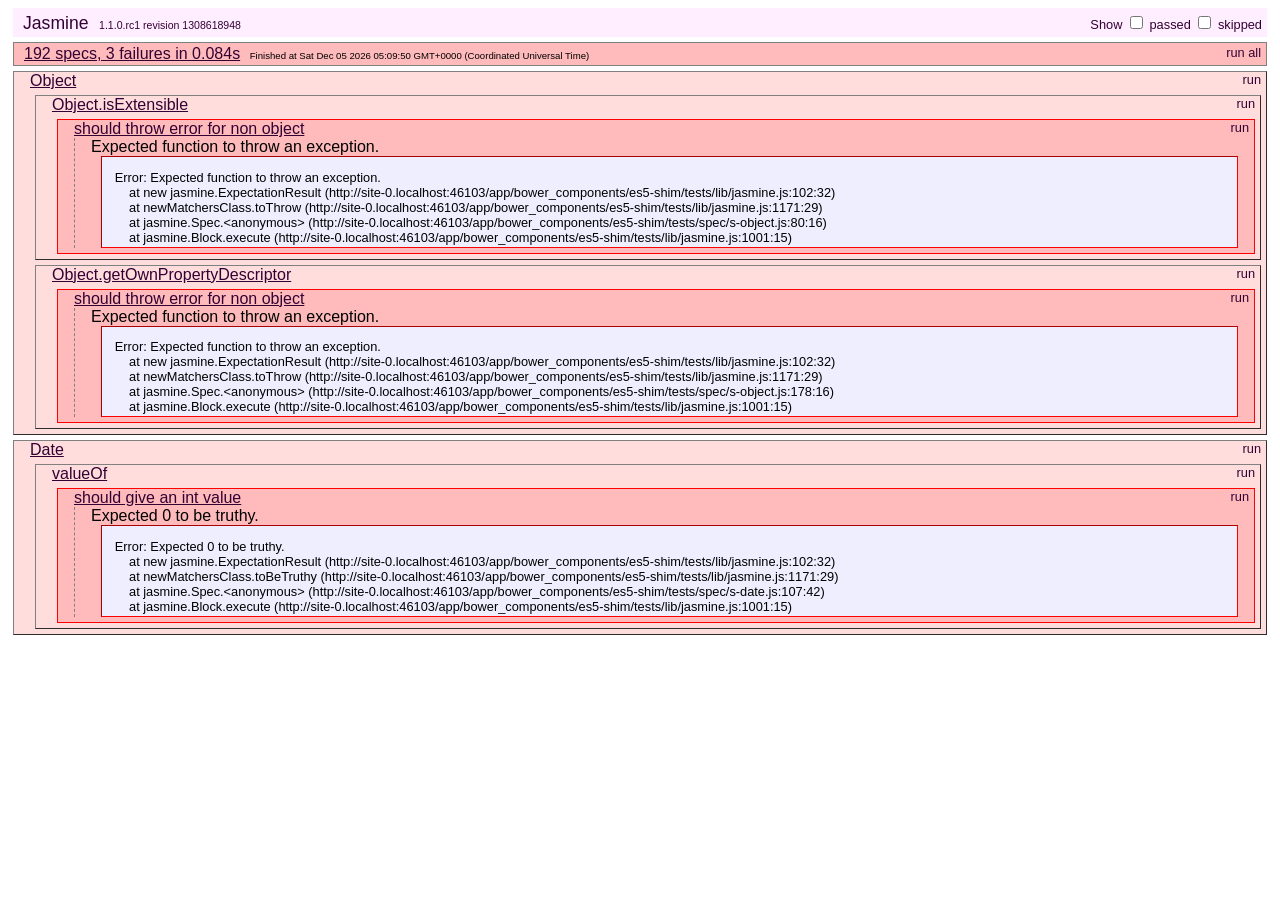
<file: app/bower_components/es5-shim/tests/index.html>
<!DOCTYPE HTML>
<html>
<head>
	<title>Jasmine Spec Runner</title>

	<link rel="shortcut icon" type="image/png" href="lib/jasmine_favicon.png">

	<link rel="stylesheet" type="text/css" href="lib/jasmine.css">
	<script type="text/javascript" src="lib/jasmine.js"></script>
	<script type="text/javascript" src="lib/jasmine-html.js"></script>
	<script type="text/javascript" src="lib/json2.js"></script>

	<!-- include helper files here... -->
	<script src="helpers/h.js"></script>
	<script src="helpers/h-kill.js"></script>
	<script src="helpers/h-matchers.js"></script>

	<!-- include source files here... -->
	<script src="../es5-shim.js"></script>
    <script src="../es5-sham.js"></script>

	<!-- include spec files here... -->
	<script src="spec/s-array.js"></script>
	<script src="spec/s-function.js"></script>
	<script src="spec/s-string.js"></script>
	<script src="spec/s-object.js"></script>
	<script src="spec/s-number.js"></script>
	<script src="spec/s-date.js"></script>


	<script type="text/javascript">
		(function() {
			var jasmineEnv = jasmine.getEnv();
			jasmineEnv.updateInterval = 1000;

			var trivialReporter = new jasmine.TrivialReporter();

			jasmineEnv.addReporter(trivialReporter);

			jasmineEnv.specFilter = function(spec) {
				return trivialReporter.specFilter(spec);
			};

			var currentWindowOnload = window.onload;

			window.onload = function() {
				if (currentWindowOnload) {
					currentWindowOnload();
				}
				execJasmine();
			};

			function execJasmine() {
				jasmineEnv.execute();
			}

		})();
	</script>

</head>

<body>
</body>
</html>
</file>
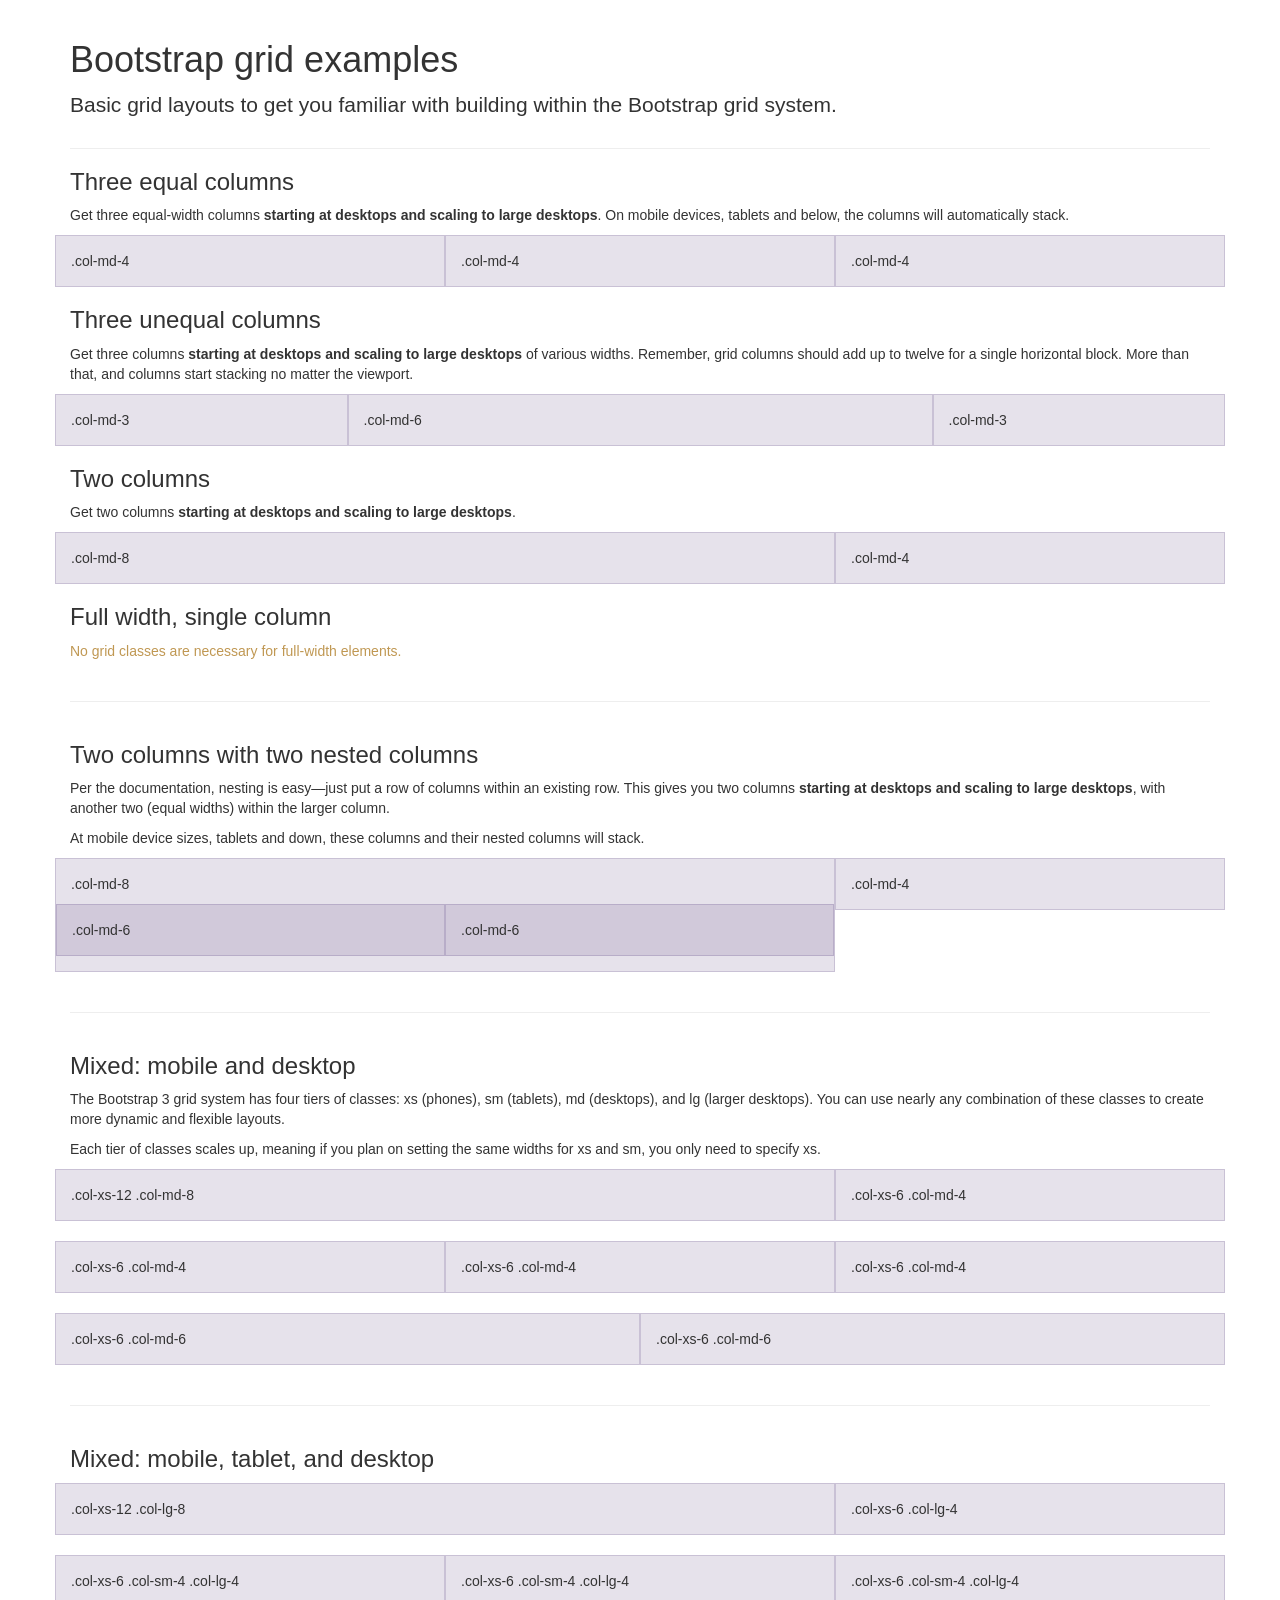
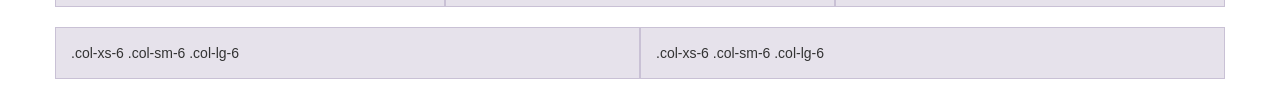
<file: app/bower_components/bootstrap/examples/grid/index.html>
<!DOCTYPE html>
<html lang="en">
  <head>
    <meta charset="utf-8">
    <meta name="viewport" content="width=device-width, initial-scale=1.0">
    <meta name="description" content="">
    <meta name="author" content="">
    <link rel="shortcut icon" href="../../assets/ico/favicon.png">

    <title>Grid Template for Bootstrap</title>

    <!-- Bootstrap core CSS -->
    <link href="../../dist/css/bootstrap.css" rel="stylesheet">

    <!-- Custom styles for this template -->
    <link href="grid.css" rel="stylesheet">

    <!-- HTML5 shim and Respond.js IE8 support of HTML5 elements and media queries -->
    <!--[if lt IE 9]>
      <script src="../../assets/js/html5shiv.js"></script>
      <script src="../../assets/js/respond.min.js"></script>
    <![endif]-->
  </head>

  <body>
    <div class="container">

      <div class="page-header">
        <h1>Bootstrap grid examples</h1>
        <p class="lead">Basic grid layouts to get you familiar with building within the Bootstrap grid system.</p>
      </div>

      <h3>Three equal columns</h3>
      <p>Get three equal-width columns <strong>starting at desktops and scaling to large desktops</strong>. On mobile devices, tablets and below, the columns will automatically stack.</p>
      <div class="row">
        <div class="col-md-4">.col-md-4</div>
        <div class="col-md-4">.col-md-4</div>
        <div class="col-md-4">.col-md-4</div>
      </div>

      <h3>Three unequal columns</h3>
      <p>Get three columns <strong>starting at desktops and scaling to large desktops</strong> of various widths. Remember, grid columns should add up to twelve for a single horizontal block. More than that, and columns start stacking no matter the viewport.</p>
      <div class="row">
        <div class="col-md-3">.col-md-3</div>
        <div class="col-md-6">.col-md-6</div>
        <div class="col-md-3">.col-md-3</div>
      </div>

      <h3>Two columns</h3>
      <p>Get two columns <strong>starting at desktops and scaling to large desktops</strong>.</p>
      <div class="row">
        <div class="col-md-8">.col-md-8</div>
        <div class="col-md-4">.col-md-4</div>
      </div>

      <h3>Full width, single column</h3>
      <p class="text-warning">No grid classes are necessary for full-width elements.</p>

      <hr>

      <h3>Two columns with two nested columns</h3>
      <p>Per the documentation, nesting is easy—just put a row of columns within an existing row. This gives you two columns <strong>starting at desktops and scaling to large desktops</strong>, with another two (equal widths) within the larger column.</p>
      <p>At mobile device sizes, tablets and down, these columns and their nested columns will stack.</p>
      <div class="row">
        <div class="col-md-8">
          .col-md-8
          <div class="row">
            <div class="col-md-6">.col-md-6</div>
            <div class="col-md-6">.col-md-6</div>
          </div>
        </div>
        <div class="col-md-4">.col-md-4</div>
      </div>

      <hr>

      <h3>Mixed: mobile and desktop</h3>
      <p>The Bootstrap 3 grid system has four tiers of classes: xs (phones), sm (tablets), md (desktops), and lg (larger desktops). You can use nearly any combination of these classes to create more dynamic and flexible layouts.</p>
      <p>Each tier of classes scales up, meaning if you plan on setting the same widths for xs and sm, you only need to specify xs.</p>
      <div class="row">
        <div class="col-xs-12 col-md-8">.col-xs-12 .col-md-8</div>
        <div class="col-xs-6 col-md-4">.col-xs-6 .col-md-4</div>
      </div>
      <div class="row">
        <div class="col-xs-6 col-md-4">.col-xs-6 .col-md-4</div>
        <div class="col-xs-6 col-md-4">.col-xs-6 .col-md-4</div>
        <div class="col-xs-6 col-md-4">.col-xs-6 .col-md-4</div>
      </div>
      <div class="row">
        <div class="col-xs-6 col-md-6">.col-xs-6 .col-md-6</div>
        <div class="col-xs-6 col-md-6">.col-xs-6 .col-md-6</div>
      </div>

      <hr>

      <h3>Mixed: mobile, tablet, and desktop</h3>
      <p></p>
      <div class="row">
        <div class="col-xs-12 col-sm-8 col-lg-8">.col-xs-12 .col-lg-8</div>
        <div class="col-xs-6 col-sm-4 col-lg-4">.col-xs-6 .col-lg-4</div>
      </div>
      <div class="row">
        <div class="col-xs-6 col-sm-4 col-lg-4">.col-xs-6 .col-sm-4 .col-lg-4</div>
        <div class="col-xs-6 col-sm-4 col-lg-4">.col-xs-6 .col-sm-4 .col-lg-4</div>
        <div class="col-xs-6 col-sm-4 col-lg-4">.col-xs-6 .col-sm-4 .col-lg-4</div>
      </div>
      <div class="row">
        <div class="col-xs-6 col-sm-6 col-lg-6">.col-xs-6 .col-sm-6 .col-lg-6</div>
        <div class="col-xs-6 col-sm-6 col-lg-6">.col-xs-6 .col-sm-6 .col-lg-6</div>
      </div>

    </div> <!-- /container -->


    <!-- Bootstrap core JavaScript
    ================================================== -->
    <!-- Placed at the end of the document so the pages load faster -->
  </body>
</html>
</file>
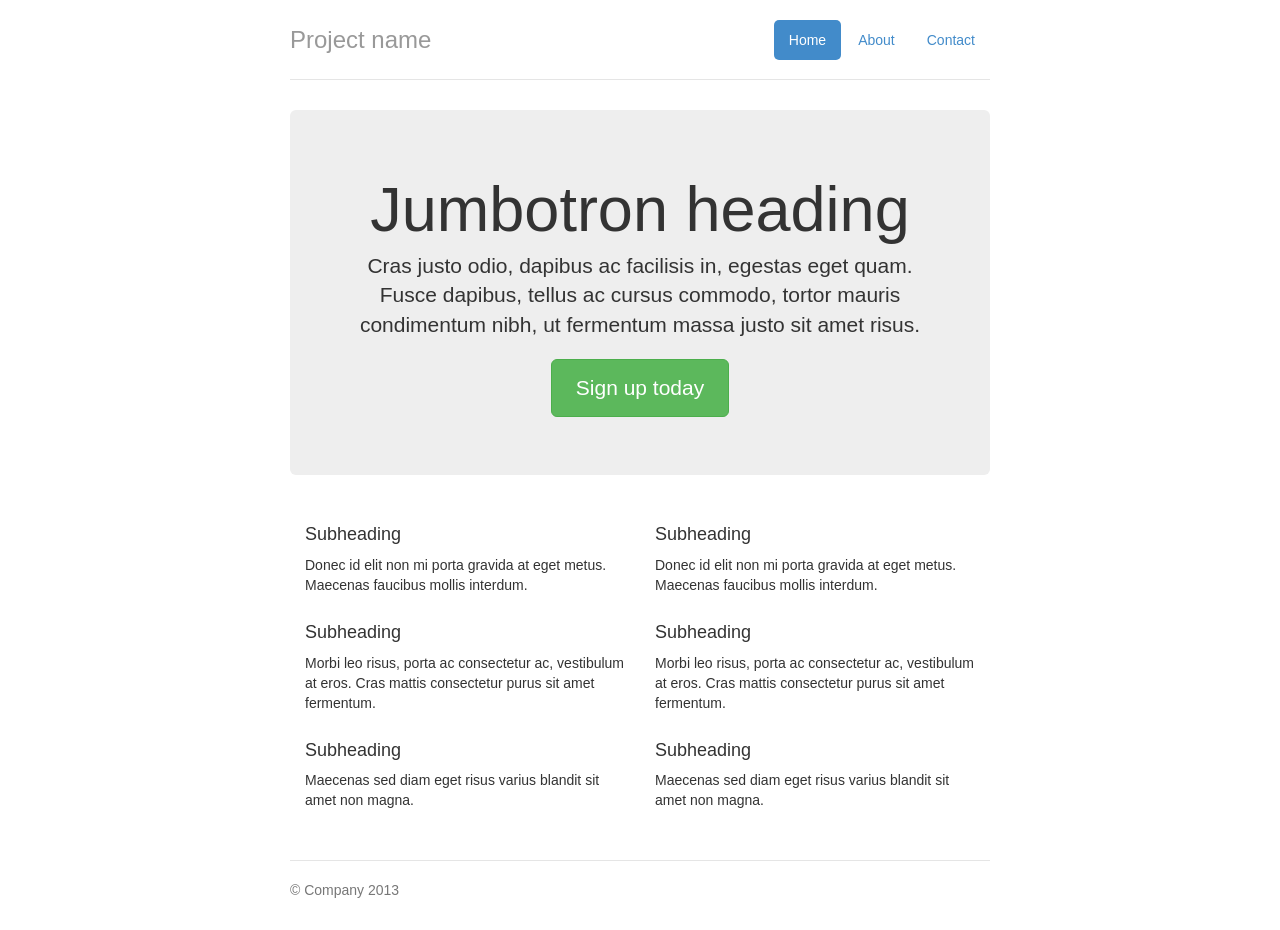
<file: app/bower_components/bootstrap/examples/jumbotron-narrow/index.html>
<!DOCTYPE html>
<html lang="en">
  <head>
    <meta charset="utf-8">
    <meta name="viewport" content="width=device-width, initial-scale=1.0">
    <meta name="description" content="">
    <meta name="author" content="">
    <link rel="shortcut icon" href="../../assets/ico/favicon.png">

    <title>Narrow Jumbotron Template for Bootstrap</title>

    <!-- Bootstrap core CSS -->
    <link href="../../dist/css/bootstrap.css" rel="stylesheet">

    <!-- Custom styles for this template -->
    <link href="jumbotron-narrow.css" rel="stylesheet">

    <!-- HTML5 shim and Respond.js IE8 support of HTML5 elements and media queries -->
    <!--[if lt IE 9]>
      <script src="../../assets/js/html5shiv.js"></script>
      <script src="../../assets/js/respond.min.js"></script>
    <![endif]-->
  </head>

  <body>

    <div class="container">
      <div class="header">
        <ul class="nav nav-pills pull-right">
          <li class="active"><a href="#">Home</a></li>
          <li><a href="#">About</a></li>
          <li><a href="#">Contact</a></li>
        </ul>
        <h3 class="text-muted">Project name</h3>
      </div>

      <div class="jumbotron">
        <h1>Jumbotron heading</h1>
        <p class="lead">Cras justo odio, dapibus ac facilisis in, egestas eget quam. Fusce dapibus, tellus ac cursus commodo, tortor mauris condimentum nibh, ut fermentum massa justo sit amet risus.</p>
        <p><a class="btn btn-lg btn-success" href="#">Sign up today</a></p>
      </div>

      <div class="row marketing">
        <div class="col-lg-6">
          <h4>Subheading</h4>
          <p>Donec id elit non mi porta gravida at eget metus. Maecenas faucibus mollis interdum.</p>

          <h4>Subheading</h4>
          <p>Morbi leo risus, porta ac consectetur ac, vestibulum at eros. Cras mattis consectetur purus sit amet fermentum.</p>

          <h4>Subheading</h4>
          <p>Maecenas sed diam eget risus varius blandit sit amet non magna.</p>
        </div>

        <div class="col-lg-6">
          <h4>Subheading</h4>
          <p>Donec id elit non mi porta gravida at eget metus. Maecenas faucibus mollis interdum.</p>

          <h4>Subheading</h4>
          <p>Morbi leo risus, porta ac consectetur ac, vestibulum at eros. Cras mattis consectetur purus sit amet fermentum.</p>

          <h4>Subheading</h4>
          <p>Maecenas sed diam eget risus varius blandit sit amet non magna.</p>
        </div>
      </div>

      <div class="footer">
        <p>&copy; Company 2013</p>
      </div>

    </div> <!-- /container -->


    <!-- Bootstrap core JavaScript
    ================================================== -->
    <!-- Placed at the end of the document so the pages load faster -->
  </body>
</html>
</file>
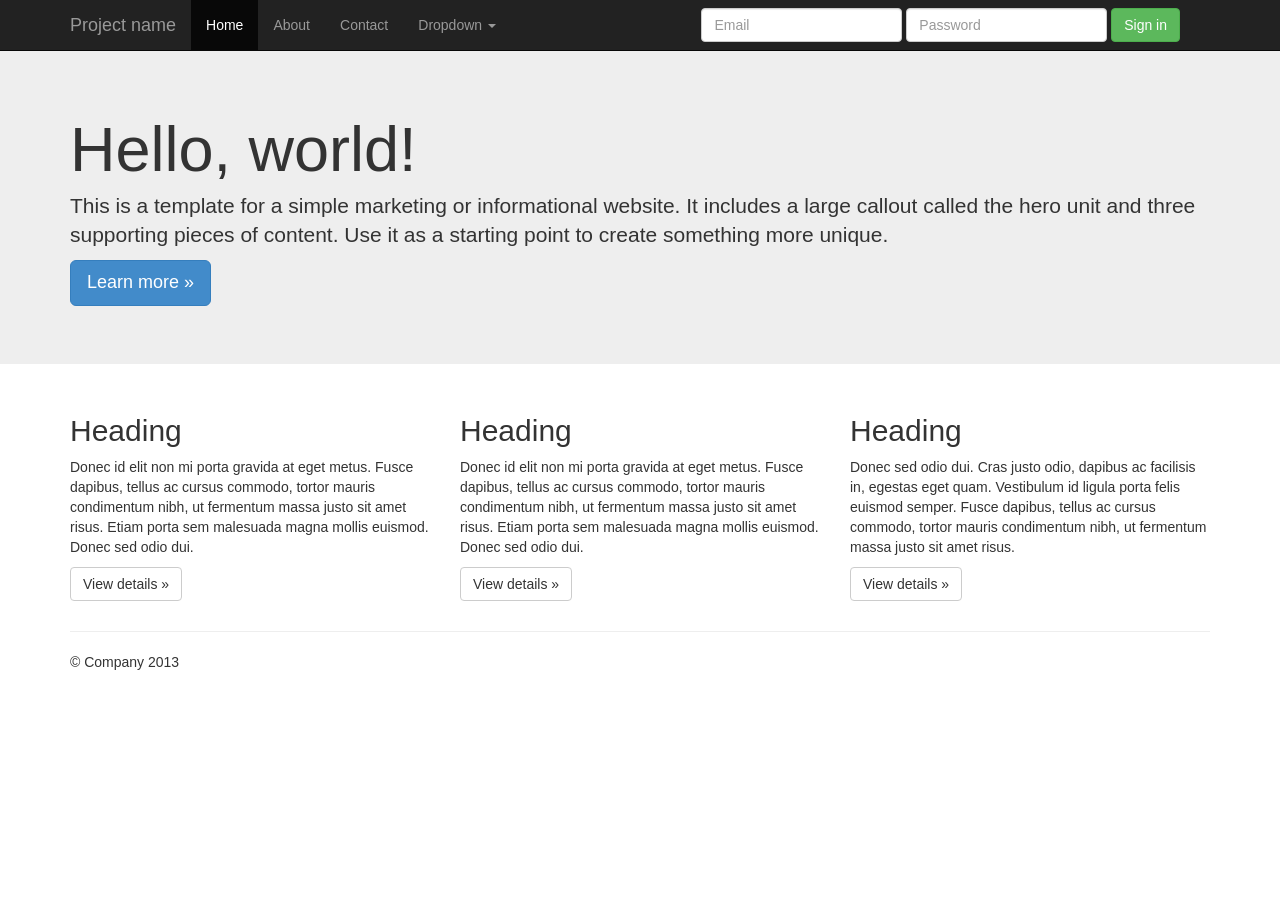
<file: app/bower_components/bootstrap/examples/jumbotron/index.html>
<!DOCTYPE html>
<html lang="en">
  <head>
    <meta charset="utf-8">
    <meta name="viewport" content="width=device-width, initial-scale=1.0">
    <meta name="description" content="">
    <meta name="author" content="">
    <link rel="shortcut icon" href="../../assets/ico/favicon.png">

    <title>Jumbotron Template for Bootstrap</title>

    <!-- Bootstrap core CSS -->
    <link href="../../dist/css/bootstrap.css" rel="stylesheet">

    <!-- Custom styles for this template -->
    <link href="jumbotron.css" rel="stylesheet">

    <!-- HTML5 shim and Respond.js IE8 support of HTML5 elements and media queries -->
    <!--[if lt IE 9]>
      <script src="../../assets/js/html5shiv.js"></script>
      <script src="../../assets/js/respond.min.js"></script>
    <![endif]-->
  </head>

  <body>

    <div class="navbar navbar-inverse navbar-fixed-top">
      <div class="container">
        <div class="navbar-header">
          <button type="button" class="navbar-toggle" data-toggle="collapse" data-target=".navbar-collapse">
            <span class="icon-bar"></span>
            <span class="icon-bar"></span>
            <span class="icon-bar"></span>
          </button>
          <a class="navbar-brand" href="#">Project name</a>
        </div>
        <div class="navbar-collapse collapse">
          <ul class="nav navbar-nav">
            <li class="active"><a href="#">Home</a></li>
            <li><a href="#about">About</a></li>
            <li><a href="#contact">Contact</a></li>
            <li class="dropdown">
              <a href="#" class="dropdown-toggle" data-toggle="dropdown">Dropdown <b class="caret"></b></a>
              <ul class="dropdown-menu">
                <li><a href="#">Action</a></li>
                <li><a href="#">Another action</a></li>
                <li><a href="#">Something else here</a></li>
                <li class="divider"></li>
                <li class="dropdown-header">Nav header</li>
                <li><a href="#">Separated link</a></li>
                <li><a href="#">One more separated link</a></li>
              </ul>
            </li>
          </ul>
          <form class="navbar-form navbar-right">
            <div class="form-group">
              <input type="text" placeholder="Email" class="form-control">
            </div>
            <div class="form-group">
              <input type="password" placeholder="Password" class="form-control">
            </div>
            <button type="submit" class="btn btn-success">Sign in</button>
          </form>
        </div><!--/.navbar-collapse -->
      </div>
    </div>

    <!-- Main jumbotron for a primary marketing message or call to action -->
    <div class="jumbotron">
      <div class="container">
        <h1>Hello, world!</h1>
        <p>This is a template for a simple marketing or informational website. It includes a large callout called the hero unit and three supporting pieces of content. Use it as a starting point to create something more unique.</p>
        <p><a class="btn btn-primary btn-lg">Learn more &raquo;</a></p>
      </div>
    </div>

    <div class="container">
      <!-- Example row of columns -->
      <div class="row">
        <div class="col-lg-4">
          <h2>Heading</h2>
          <p>Donec id elit non mi porta gravida at eget metus. Fusce dapibus, tellus ac cursus commodo, tortor mauris condimentum nibh, ut fermentum massa justo sit amet risus. Etiam porta sem malesuada magna mollis euismod. Donec sed odio dui. </p>
          <p><a class="btn btn-default" href="#">View details &raquo;</a></p>
        </div>
        <div class="col-lg-4">
          <h2>Heading</h2>
          <p>Donec id elit non mi porta gravida at eget metus. Fusce dapibus, tellus ac cursus commodo, tortor mauris condimentum nibh, ut fermentum massa justo sit amet risus. Etiam porta sem malesuada magna mollis euismod. Donec sed odio dui. </p>
          <p><a class="btn btn-default" href="#">View details &raquo;</a></p>
       </div>
        <div class="col-lg-4">
          <h2>Heading</h2>
          <p>Donec sed odio dui. Cras justo odio, dapibus ac facilisis in, egestas eget quam. Vestibulum id ligula porta felis euismod semper. Fusce dapibus, tellus ac cursus commodo, tortor mauris condimentum nibh, ut fermentum massa justo sit amet risus.</p>
          <p><a class="btn btn-default" href="#">View details &raquo;</a></p>
        </div>
      </div>

      <hr>

      <footer>
        <p>&copy; Company 2013</p>
      </footer>
    </div> <!-- /container -->


    <!-- Bootstrap core JavaScript
    ================================================== -->
    <!-- Placed at the end of the document so the pages load faster -->
    <script src="../../assets/js/jquery.js"></script>
    <script src="../../dist/js/bootstrap.min.js"></script>
  </body>
</html>
</file>
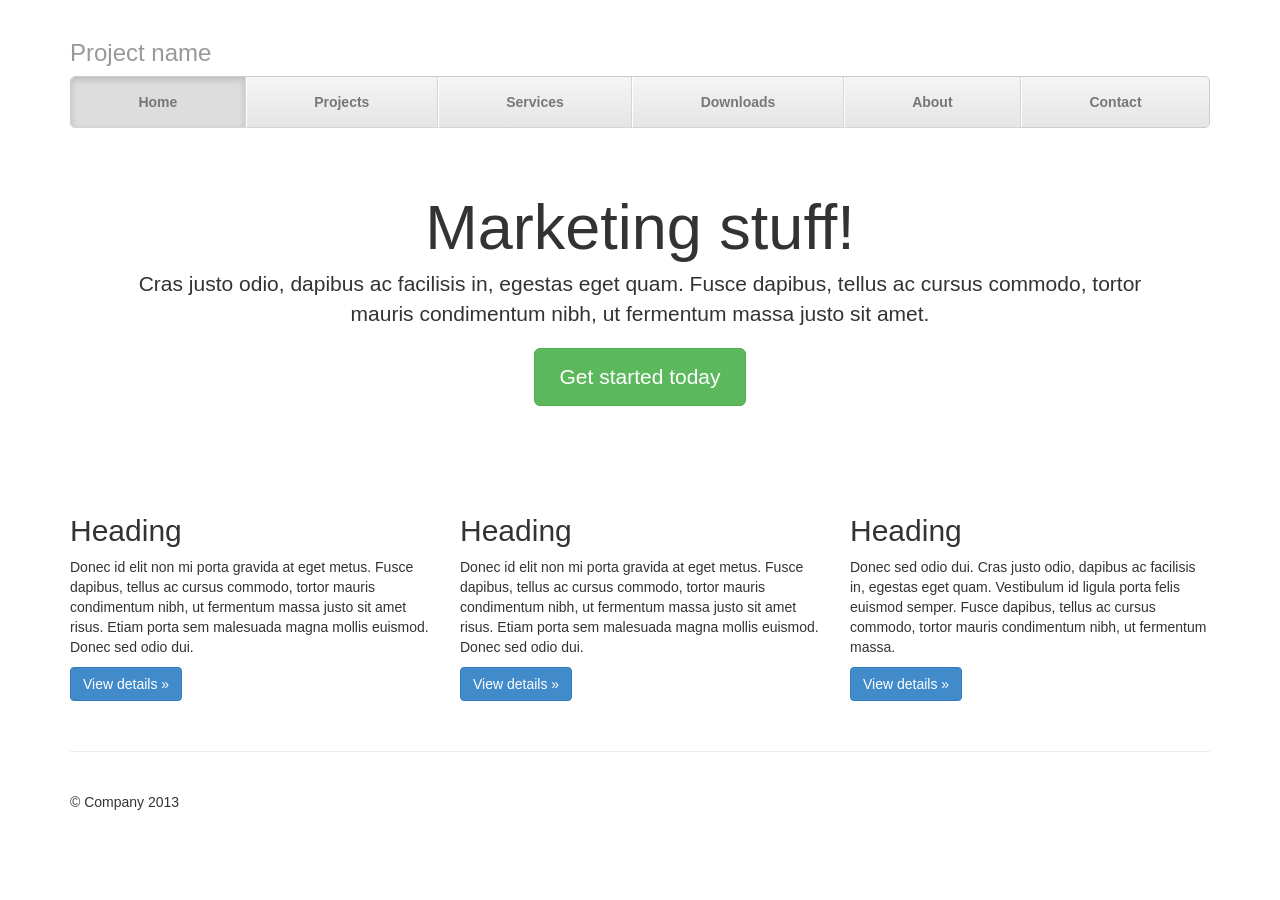
<file: app/bower_components/bootstrap/examples/justified-nav/index.html>
<!DOCTYPE html>
<html lang="en">
  <head>
    <meta charset="utf-8">
    <meta name="viewport" content="width=device-width, initial-scale=1.0">
    <meta name="description" content="">
    <meta name="author" content="">
    <link rel="shortcut icon" href="../../assets/ico/favicon.png">

    <title>Justified Nav Template for Bootstrap</title>

    <!-- Bootstrap core CSS -->
    <link href="../../dist/css/bootstrap.css" rel="stylesheet">

    <!-- Custom styles for this template -->
    <link href="justified-nav.css" rel="stylesheet">

    <!-- HTML5 shim and Respond.js IE8 support of HTML5 elements and media queries -->
    <!--[if lt IE 9]>
      <script src="../../assets/js/html5shiv.js"></script>
      <script src="../../assets/js/respond.min.js"></script>
    <![endif]-->
  </head>

  <body>

    <div class="container">

      <div class="masthead">
        <h3 class="text-muted">Project name</h3>
        <ul class="nav nav-justified">
          <li class="active"><a href="#">Home</a></li>
          <li><a href="#">Projects</a></li>
          <li><a href="#">Services</a></li>
          <li><a href="#">Downloads</a></li>
          <li><a href="#">About</a></li>
          <li><a href="#">Contact</a></li>
        </ul>
      </div>

      <!-- Jumbotron -->
      <div class="jumbotron">
        <h1>Marketing stuff!</h1>
        <p class="lead">Cras justo odio, dapibus ac facilisis in, egestas eget quam. Fusce dapibus, tellus ac cursus commodo, tortor mauris condimentum nibh, ut fermentum massa justo sit amet.</p>
        <p><a class="btn btn-lg btn-success" href="#">Get started today</a></p>
      </div>

      <!-- Example row of columns -->
      <div class="row">
        <div class="col-lg-4">
          <h2>Heading</h2>
          <p>Donec id elit non mi porta gravida at eget metus. Fusce dapibus, tellus ac cursus commodo, tortor mauris condimentum nibh, ut fermentum massa justo sit amet risus. Etiam porta sem malesuada magna mollis euismod. Donec sed odio dui. </p>
          <p><a class="btn btn-primary" href="#">View details &raquo;</a></p>
        </div>
        <div class="col-lg-4">
          <h2>Heading</h2>
          <p>Donec id elit non mi porta gravida at eget metus. Fusce dapibus, tellus ac cursus commodo, tortor mauris condimentum nibh, ut fermentum massa justo sit amet risus. Etiam porta sem malesuada magna mollis euismod. Donec sed odio dui. </p>
          <p><a class="btn btn-primary" href="#">View details &raquo;</a></p>
       </div>
        <div class="col-lg-4">
          <h2>Heading</h2>
          <p>Donec sed odio dui. Cras justo odio, dapibus ac facilisis in, egestas eget quam. Vestibulum id ligula porta felis euismod semper. Fusce dapibus, tellus ac cursus commodo, tortor mauris condimentum nibh, ut fermentum massa.</p>
          <p><a class="btn btn-primary" href="#">View details &raquo;</a></p>
        </div>
      </div>

      <!-- Site footer -->
      <div class="footer">
        <p>&copy; Company 2013</p>
      </div>

    </div> <!-- /container -->


    <!-- Bootstrap core JavaScript
    ================================================== -->
    <!-- Placed at the end of the document so the pages load faster -->
  </body>
</html>
</file>
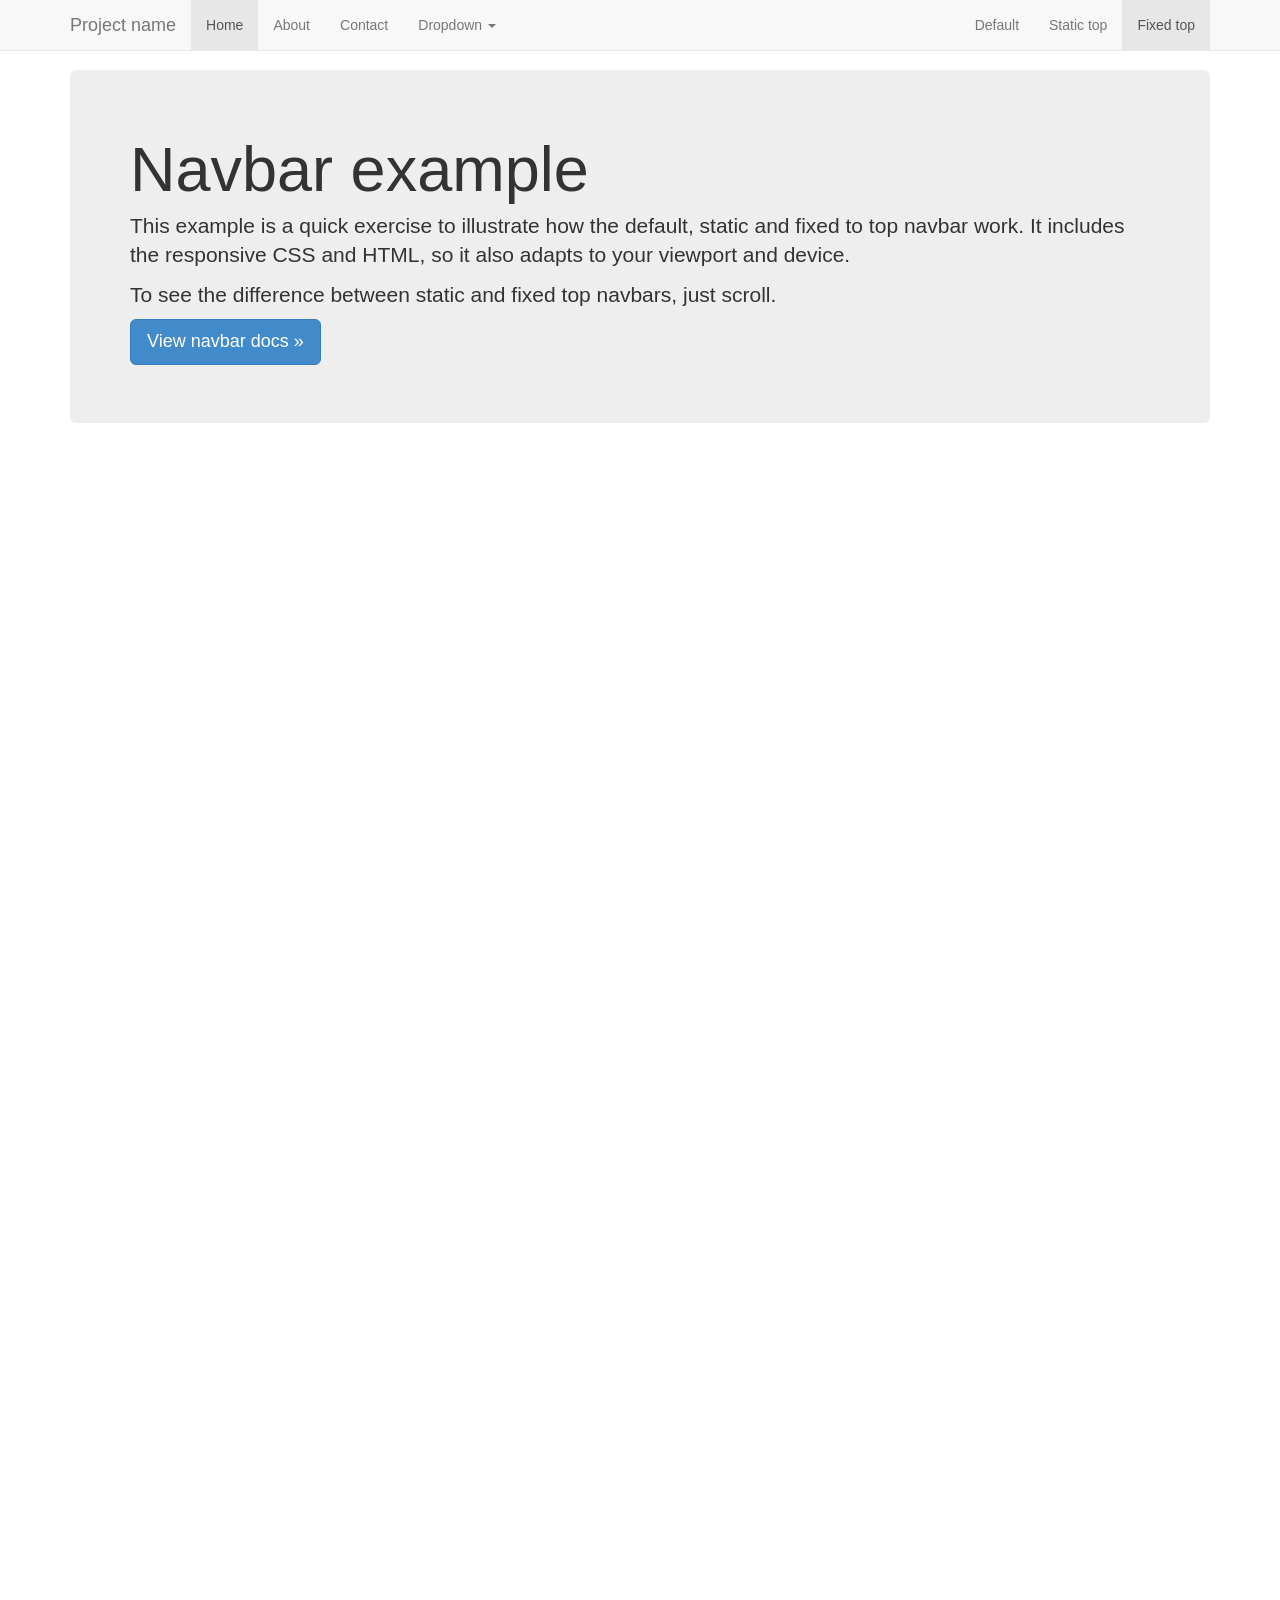
<file: app/bower_components/bootstrap/examples/navbar-fixed-top/index.html>
<!DOCTYPE html>
<html lang="en">
  <head>
    <meta charset="utf-8">
    <meta name="viewport" content="width=device-width, initial-scale=1.0">
    <meta name="description" content="">
    <meta name="author" content="">
    <link rel="shortcut icon" href="../../assets/ico/favicon.png">

    <title>Fixed Top Navbar Example for Bootstrap</title>

    <!-- Bootstrap core CSS -->
    <link href="../../dist/css/bootstrap.css" rel="stylesheet">

    <!-- Custom styles for this template -->
    <link href="navbar-fixed-top.css" rel="stylesheet">

    <!-- HTML5 shim and Respond.js IE8 support of HTML5 elements and media queries -->
    <!--[if lt IE 9]>
      <script src="../../assets/js/html5shiv.js"></script>
      <script src="../../assets/js/respond.min.js"></script>
    <![endif]-->
  </head>

  <body>

    <!-- Fixed navbar -->
    <div class="navbar navbar-default navbar-fixed-top">
      <div class="container">
        <div class="navbar-header">
          <button type="button" class="navbar-toggle" data-toggle="collapse" data-target=".navbar-collapse">
            <span class="icon-bar"></span>
            <span class="icon-bar"></span>
            <span class="icon-bar"></span>
          </button>
          <a class="navbar-brand" href="#">Project name</a>
        </div>
        <div class="navbar-collapse collapse">
          <ul class="nav navbar-nav">
            <li class="active"><a href="#">Home</a></li>
            <li><a href="#about">About</a></li>
            <li><a href="#contact">Contact</a></li>
            <li class="dropdown">
              <a href="#" class="dropdown-toggle" data-toggle="dropdown">Dropdown <b class="caret"></b></a>
              <ul class="dropdown-menu">
                <li><a href="#">Action</a></li>
                <li><a href="#">Another action</a></li>
                <li><a href="#">Something else here</a></li>
                <li class="divider"></li>
                <li class="dropdown-header">Nav header</li>
                <li><a href="#">Separated link</a></li>
                <li><a href="#">One more separated link</a></li>
              </ul>
            </li>
          </ul>
          <ul class="nav navbar-nav navbar-right">
            <li><a href="../navbar/">Default</a></li>
            <li><a href="../navbar-static-top/">Static top</a></li>
            <li class="active"><a href="./">Fixed top</a></li>
          </ul>
        </div><!--/.nav-collapse -->
      </div>
    </div>

    <div class="container">

      <!-- Main component for a primary marketing message or call to action -->
      <div class="jumbotron">
        <h1>Navbar example</h1>
        <p>This example is a quick exercise to illustrate how the default, static and fixed to top navbar work. It includes the responsive CSS and HTML, so it also adapts to your viewport and device.</p>
        <p>To see the difference between static and fixed top navbars, just scroll.</p>
        <p>
          <a class="btn btn-lg btn-primary" href="../../components/#navbar">View navbar docs &raquo;</a>
        </p>
      </div>

    </div> <!-- /container -->


    <!-- Bootstrap core JavaScript
    ================================================== -->
    <!-- Placed at the end of the document so the pages load faster -->
    <script src="../../assets/js/jquery.js"></script>
    <script src="../../dist/js/bootstrap.min.js"></script>
  </body>
</html>
</file>
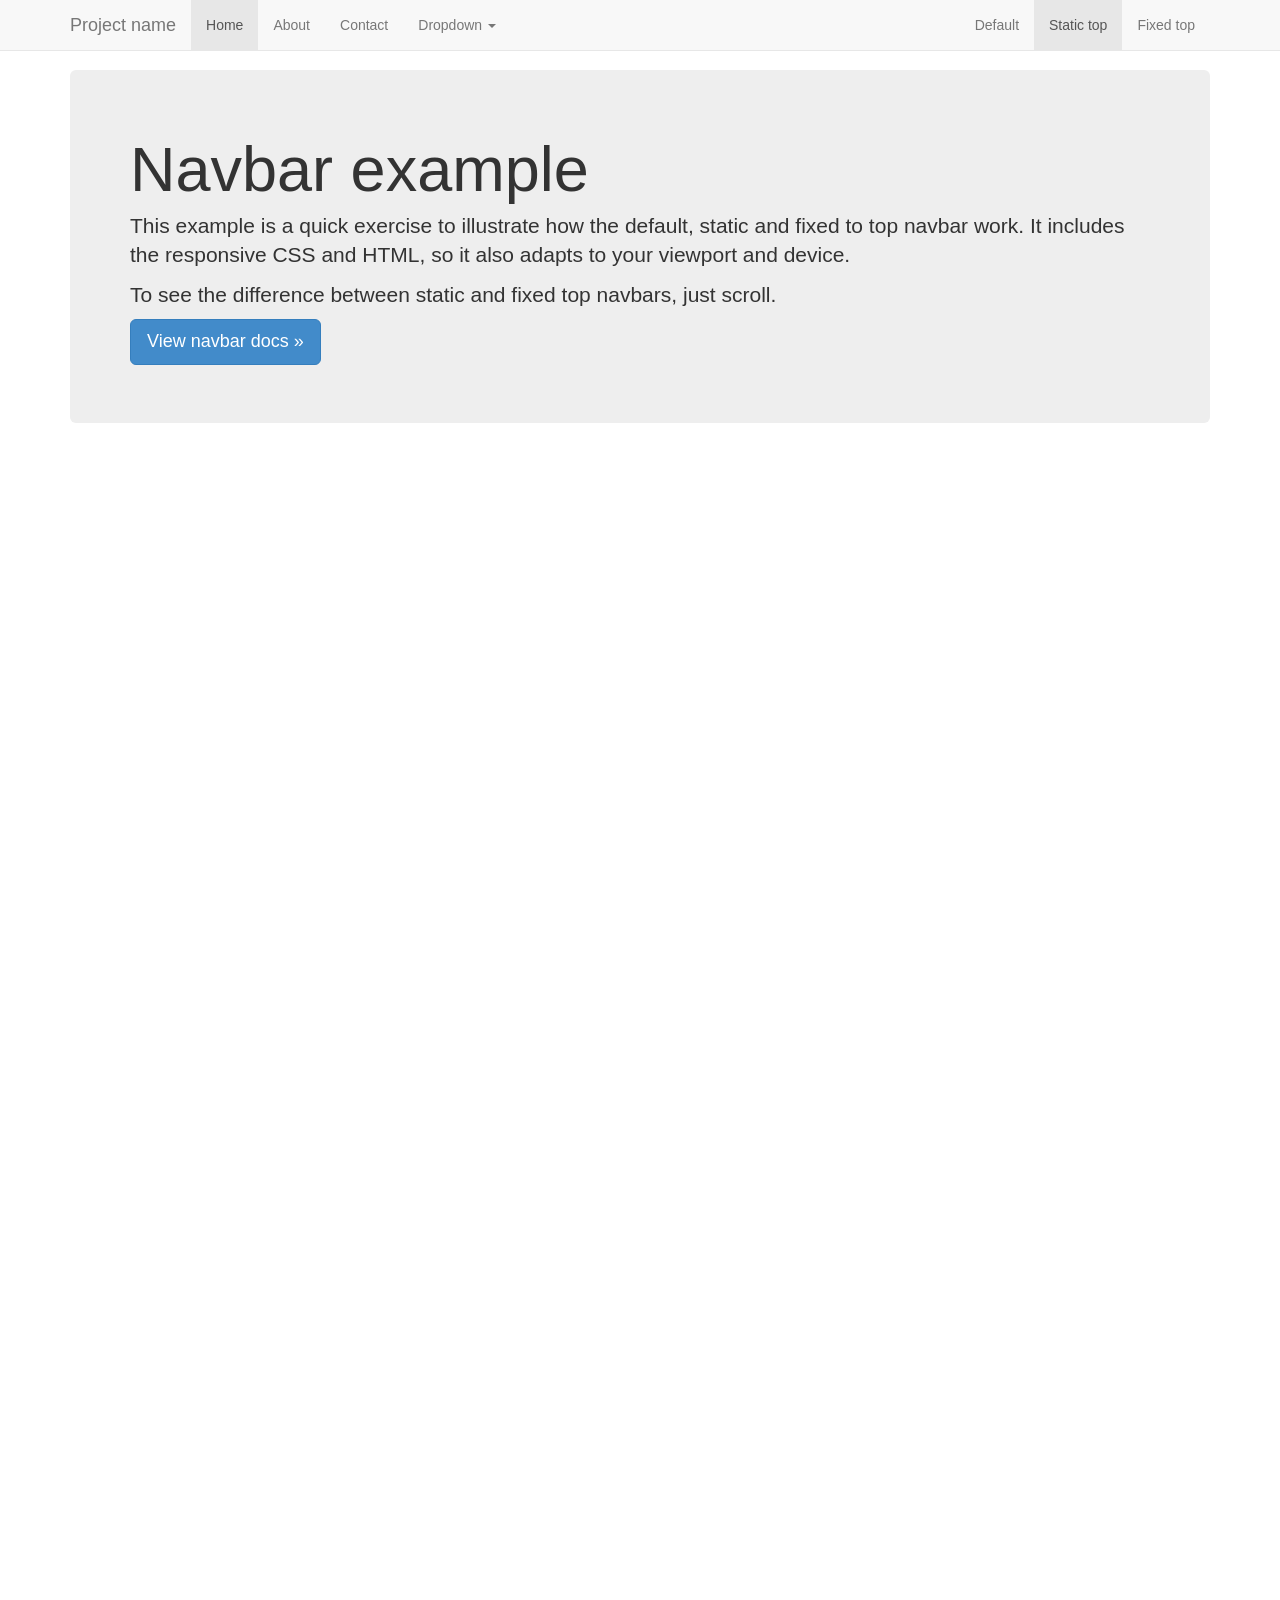
<file: app/bower_components/bootstrap/examples/navbar-static-top/index.html>
<!DOCTYPE html>
<html lang="en">
  <head>
    <meta charset="utf-8">
    <meta name="viewport" content="width=device-width, initial-scale=1.0">
    <meta name="description" content="">
    <meta name="author" content="">
    <link rel="shortcut icon" href="../../assets/ico/favicon.png">

    <title>Static Top Navbar Example for Bootstrap</title>

    <!-- Bootstrap core CSS -->
    <link href="../../dist/css/bootstrap.css" rel="stylesheet">

    <!-- Custom styles for this template -->
    <link href="navbar-static-top.css" rel="stylesheet">

    <!-- HTML5 shim and Respond.js IE8 support of HTML5 elements and media queries -->
    <!--[if lt IE 9]>
      <script src="../../assets/js/html5shiv.js"></script>
      <script src="../../assets/js/respond.min.js"></script>
    <![endif]-->
  </head>

  <body>

    <!-- Static navbar -->
    <div class="navbar navbar-default navbar-static-top">
      <div class="container">
        <div class="navbar-header">
          <button type="button" class="navbar-toggle" data-toggle="collapse" data-target=".navbar-collapse">
            <span class="icon-bar"></span>
            <span class="icon-bar"></span>
            <span class="icon-bar"></span>
          </button>
          <a class="navbar-brand" href="#">Project name</a>
        </div>
        <div class="navbar-collapse collapse">
          <ul class="nav navbar-nav">
            <li class="active"><a href="#">Home</a></li>
            <li><a href="#about">About</a></li>
            <li><a href="#contact">Contact</a></li>
            <li class="dropdown">
              <a href="#" class="dropdown-toggle" data-toggle="dropdown">Dropdown <b class="caret"></b></a>
              <ul class="dropdown-menu">
                <li><a href="#">Action</a></li>
                <li><a href="#">Another action</a></li>
                <li><a href="#">Something else here</a></li>
                <li class="divider"></li>
                <li class="dropdown-header">Nav header</li>
                <li><a href="#">Separated link</a></li>
                <li><a href="#">One more separated link</a></li>
              </ul>
            </li>
          </ul>
          <ul class="nav navbar-nav navbar-right">
            <li><a href="../navbar/">Default</a></li>
            <li class="active"><a href="./">Static top</a></li>
            <li><a href="../navbar-fixed-top/">Fixed top</a></li>
          </ul>
        </div><!--/.nav-collapse -->
      </div>
    </div>


    <div class="container">

      <!-- Main component for a primary marketing message or call to action -->
      <div class="jumbotron">
        <h1>Navbar example</h1>
        <p>This example is a quick exercise to illustrate how the default, static and fixed to top navbar work. It includes the responsive CSS and HTML, so it also adapts to your viewport and device.</p>
        <p>To see the difference between static and fixed top navbars, just scroll.</p>
        <p>
          <a class="btn btn-lg btn-primary" href="../../components/#navbar">View navbar docs &raquo;</a>
        </p>
      </div>

    </div> <!-- /container -->


    <!-- Bootstrap core JavaScript
    ================================================== -->
    <!-- Placed at the end of the document so the pages load faster -->
    <script src="../../assets/js/jquery.js"></script>
    <script src="../../dist/js/bootstrap.min.js"></script>
  </body>
</html>
</file>
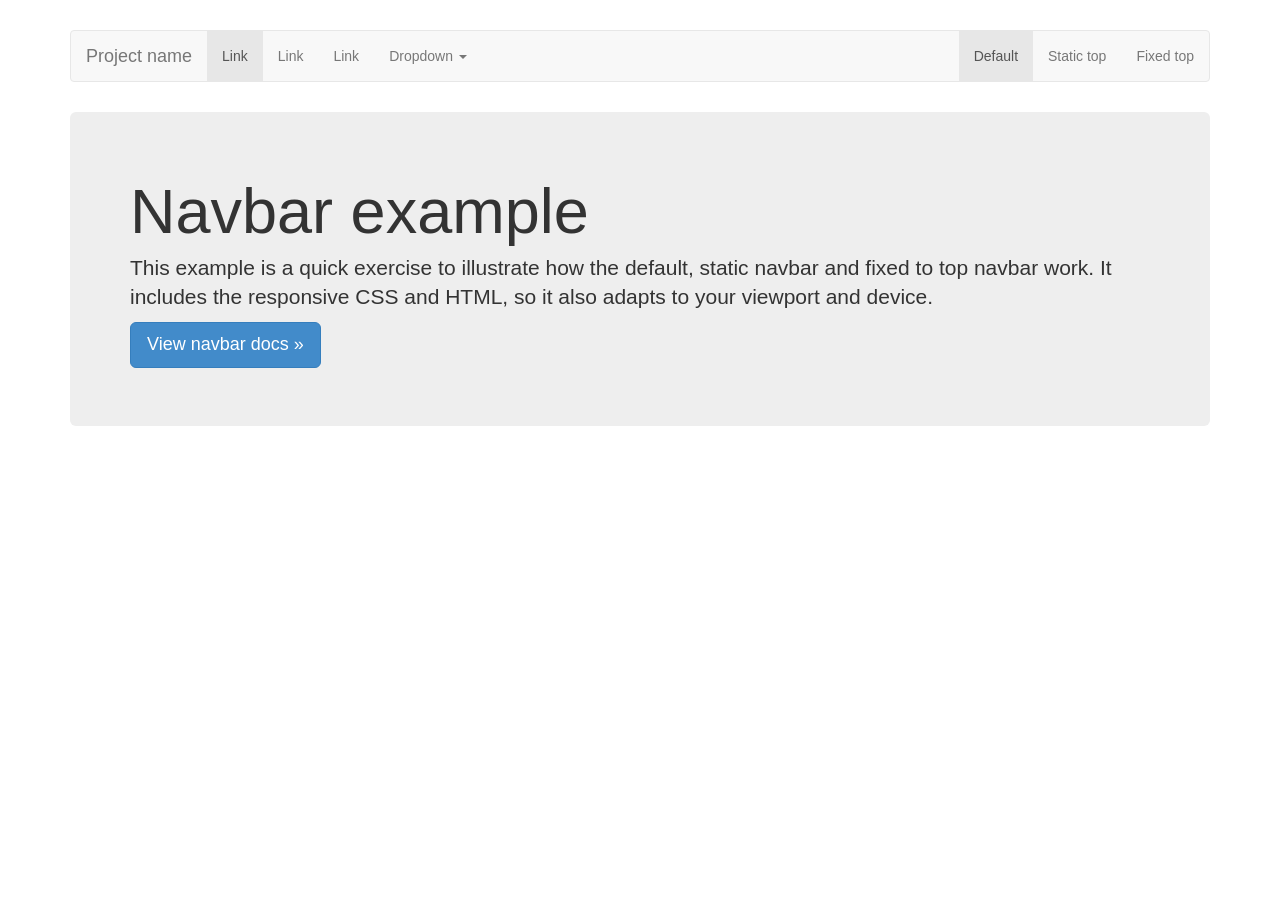
<file: app/bower_components/bootstrap/examples/navbar/index.html>
<!DOCTYPE html>
<html lang="en">
  <head>
    <meta charset="utf-8">
    <meta name="viewport" content="width=device-width, initial-scale=1.0">
    <meta name="description" content="">
    <meta name="author" content="">
    <link rel="shortcut icon" href="../../assets/ico/favicon.png">

    <title>Navbar Template for Bootstrap</title>

    <!-- Bootstrap core CSS -->
    <link href="../../dist/css/bootstrap.css" rel="stylesheet">

    <!-- Custom styles for this template -->
    <link href="navbar.css" rel="stylesheet">

    <!-- HTML5 shim and Respond.js IE8 support of HTML5 elements and media queries -->
    <!--[if lt IE 9]>
      <script src="../../assets/js/html5shiv.js"></script>
      <script src="../../assets/js/respond.min.js"></script>
    <![endif]-->
  </head>

  <body>

    <div class="container">

      <!-- Static navbar -->
      <div class="navbar navbar-default">
        <div class="navbar-header">
          <button type="button" class="navbar-toggle" data-toggle="collapse" data-target=".navbar-collapse">
            <span class="icon-bar"></span>
            <span class="icon-bar"></span>
            <span class="icon-bar"></span>
          </button>
          <a class="navbar-brand" href="#">Project name</a>
        </div>
        <div class="navbar-collapse collapse">
          <ul class="nav navbar-nav">
            <li class="active"><a href="#">Link</a></li>
            <li><a href="#">Link</a></li>
            <li><a href="#">Link</a></li>
            <li class="dropdown">
              <a href="#" class="dropdown-toggle" data-toggle="dropdown">Dropdown <b class="caret"></b></a>
              <ul class="dropdown-menu">
                <li><a href="#">Action</a></li>
                <li><a href="#">Another action</a></li>
                <li><a href="#">Something else here</a></li>
                <li class="divider"></li>
                <li class="dropdown-header">Nav header</li>
                <li><a href="#">Separated link</a></li>
                <li><a href="#">One more separated link</a></li>
              </ul>
            </li>
          </ul>
          <ul class="nav navbar-nav navbar-right">
            <li class="active"><a href="./">Default</a></li>
            <li><a href="../navbar-static-top/">Static top</a></li>
            <li><a href="../navbar-fixed-top/">Fixed top</a></li>
          </ul>
        </div><!--/.nav-collapse -->
      </div>

      <!-- Main component for a primary marketing message or call to action -->
      <div class="jumbotron">
        <h1>Navbar example</h1>
        <p>This example is a quick exercise to illustrate how the default, static navbar and fixed to top navbar work. It includes the responsive CSS and HTML, so it also adapts to your viewport and device.</p>
        <p>
          <a class="btn btn-lg btn-primary" href="../../components/#navbar">View navbar docs &raquo;</a>
        </p>
      </div>

    </div> <!-- /container -->


    <!-- Bootstrap core JavaScript
    ================================================== -->
    <!-- Placed at the end of the document so the pages load faster -->
    <script src="../../assets/js/jquery.js"></script>
    <script src="../../dist/js/bootstrap.min.js"></script>
  </body>
</html>
</file>
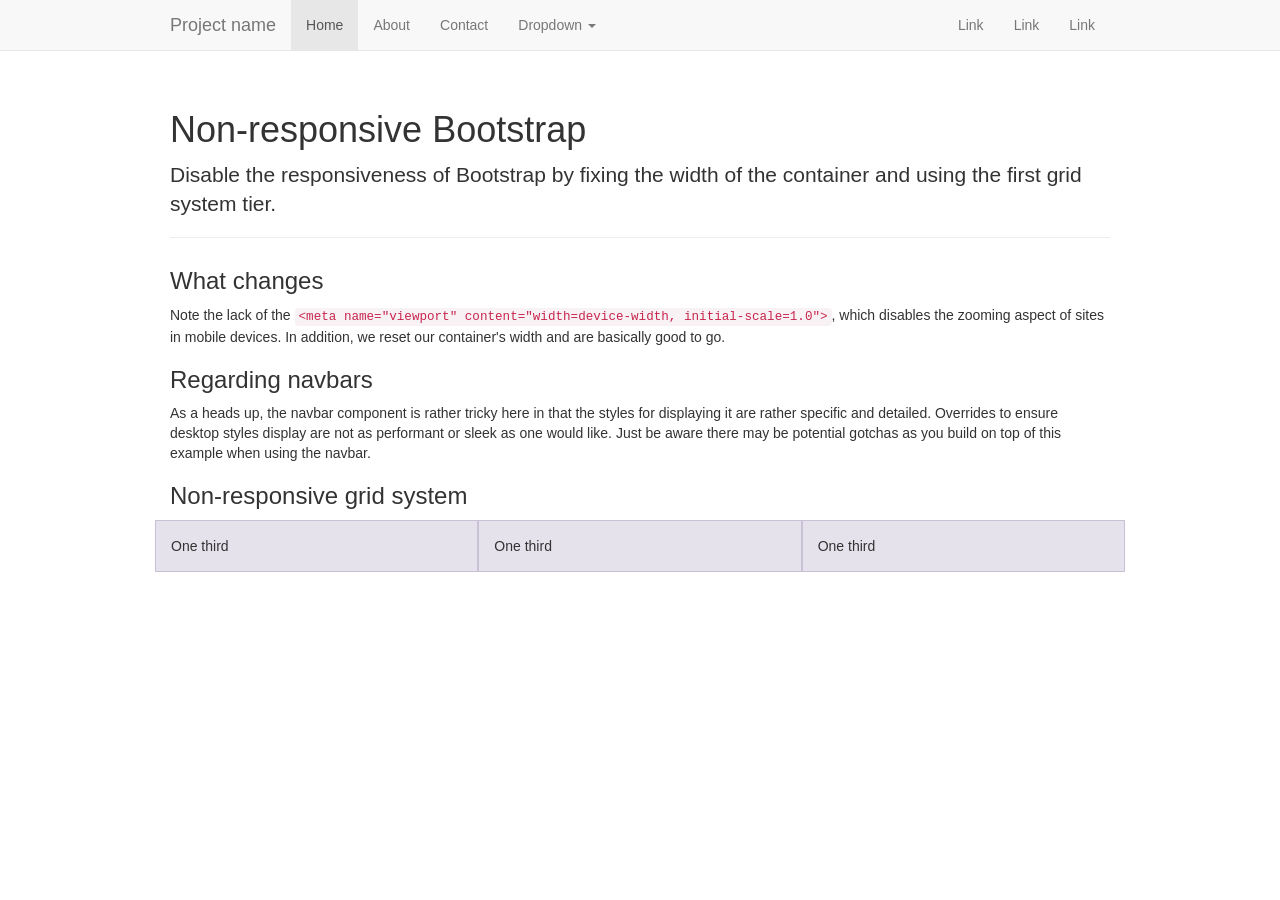
<file: app/bower_components/bootstrap/examples/non-responsive/index.html>
<!DOCTYPE html>
<html lang="en">
  <head>
    <meta charset="utf-8">
    <meta name="description" content="">
    <meta name="author" content="">

    <!-- Note there is no responsive meta tag here -->

    <link rel="shortcut icon" href="../../assets/ico/favicon.png">

    <title>Non-responsive Template for Bootstrap</title>

    <!-- Bootstrap core CSS -->
    <link href="../../dist/css/bootstrap.css" rel="stylesheet">

    <!-- Custom styles for this template -->
    <link href="non-responsive.css" rel="stylesheet">

    <!-- HTML5 shim and Respond.js IE8 support of HTML5 elements and media queries -->
    <!--[if lt IE 9]>
      <script src="../../assets/js/html5shiv.js"></script>
      <script src="../../assets/js/respond.min.js"></script>
    <![endif]-->
  </head>

  <body>

    <!-- Fixed navbar -->
    <div class="navbar navbar-default navbar-fixed-top">
      <div class="container">
        <div class="navbar-header">
          <button type="button" class="navbar-toggle" data-toggle="collapse" data-target=".navbar-collapse">
            <span class="icon-bar"></span>
            <span class="icon-bar"></span>
            <span class="icon-bar"></span>
          </button>
          <a class="navbar-brand" href="#">Project name</a>
        </div>
        <div class="navbar-collapse collapse">
          <ul class="nav navbar-nav">
            <li class="active"><a href="#">Home</a></li>
            <li><a href="#about">About</a></li>
            <li><a href="#contact">Contact</a></li>
            <li class="dropdown">
              <a href="#" class="dropdown-toggle" data-toggle="dropdown">Dropdown <b class="caret"></b></a>
              <ul class="dropdown-menu">
                <li><a href="#">Action</a></li>
                <li><a href="#">Another action</a></li>
                <li><a href="#">Something else here</a></li>
                <li class="divider"></li>
                <li class="dropdown-header">Nav header</li>
                <li><a href="#">Separated link</a></li>
                <li><a href="#">One more separated link</a></li>
              </ul>
            </li>
          </ul>
          <ul class="nav navbar-nav navbar-right">
            <li><a href="#">Link</a></li>
            <li><a href="#">Link</a></li>
            <li><a href="#">Link</a></li>
          </ul>
        </div><!--/.nav-collapse -->
      </div>
    </div>

    <div class="container">

      <div class="page-header">
        <h1>Non-responsive Bootstrap</h1>
        <p class="lead">Disable the responsiveness of Bootstrap by fixing the width of the container and using the first grid system tier.</p>
      </div>

      <h3>What changes</h3>
      <p>Note the lack of the <code>&lt;meta name="viewport" content="width=device-width, initial-scale=1.0"&gt;</code>, which disables the zooming aspect of sites in mobile devices. In addition, we reset our container's width and are basically good to go.</p>

      <h3>Regarding navbars</h3>
      <p>As a heads up, the navbar component is rather tricky here in that the styles for displaying it are rather specific and detailed. Overrides to ensure desktop styles display are not as performant or sleek as one would like. Just be aware there may be potential gotchas as you build on top of this example when using the navbar.</p>

      <h3>Non-responsive grid system</h3>
      <div class="row">
        <div class="col-xs-4">One third</div>
        <div class="col-xs-4">One third</div>
        <div class="col-xs-4">One third</div>
      </div>

    </div> <!-- /container -->


    <!-- Bootstrap core JavaScript
    ================================================== -->
    <!-- Placed at the end of the document so the pages load faster -->
    <script src="../../assets/js/jquery.js"></script>
    <script src="../../dist/js/bootstrap.min.js"></script>
  </body>
</html>
</file>
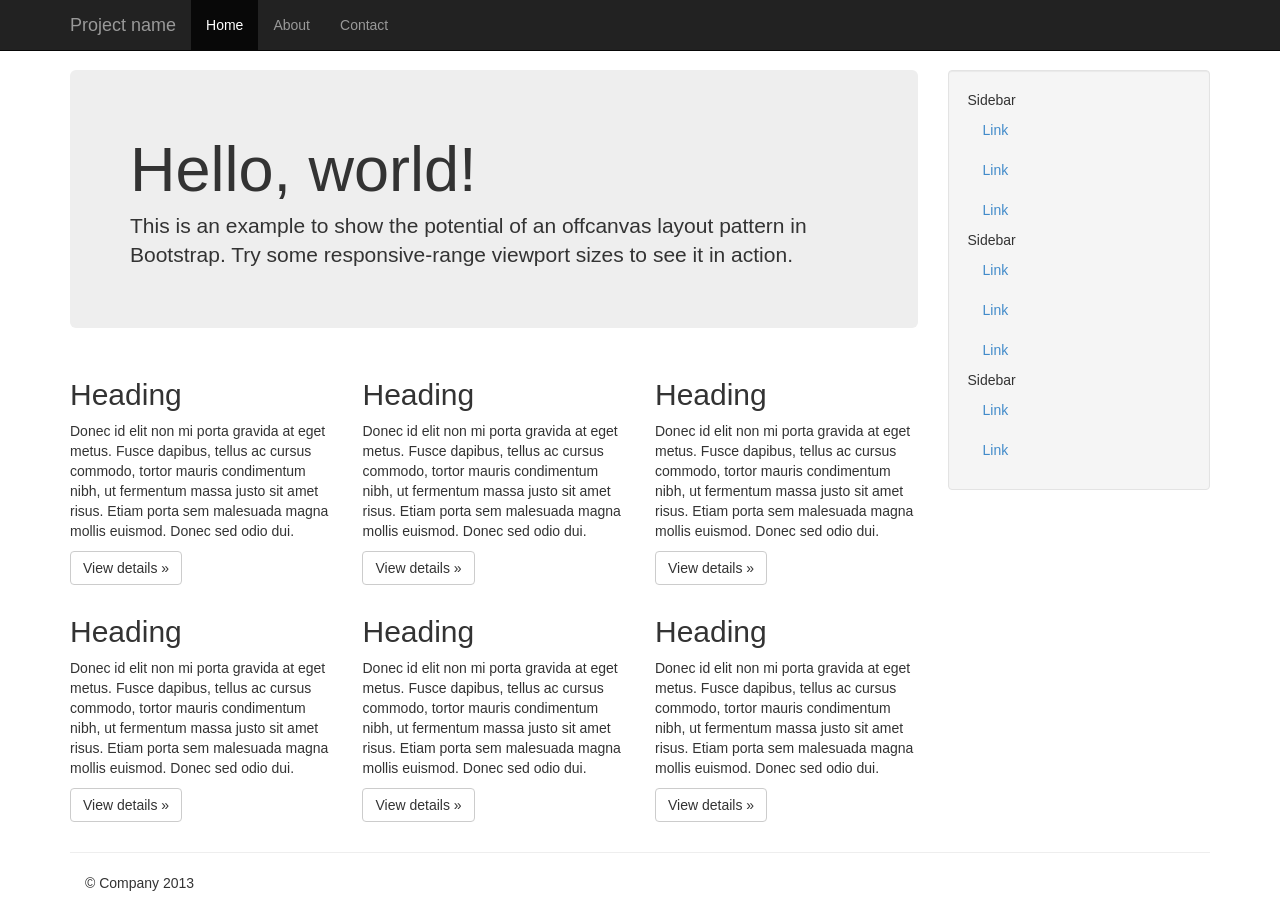
<file: app/bower_components/bootstrap/examples/offcanvas/index.html>
<!DOCTYPE html>
<html lang="en">
  <head>
    <meta charset="utf-8">
    <meta name="viewport" content="width=device-width, initial-scale=1.0">
    <meta name="description" content="">
    <meta name="author" content="">
    <link rel="shortcut icon" href="../../assets/ico/favicon.png">

    <title>Off Canvas Template for Bootstrap</title>

    <!-- Bootstrap core CSS -->
    <link href="../../dist/css/bootstrap.min.css" rel="stylesheet">

    <!-- Custom styles for this template -->
    <link href="offcanvas.css" rel="stylesheet">

    <!-- HTML5 shim and Respond.js IE8 support of HTML5 elements and media queries -->
    <!--[if lt IE 9]>
      <script src="../../assets/js/html5shiv.js"></script>
      <script src="../../assets/js/respond.min.js"></script>
    <![endif]-->
  </head>

  <body>
    <div class="navbar navbar-fixed-top navbar-inverse" role="navigation">
      <div class="container">
        <div class="navbar-header">
          <button type="button" class="navbar-toggle" data-toggle="collapse" data-target=".navbar-collapse">
            <span class="icon-bar"></span>
            <span class="icon-bar"></span>
            <span class="icon-bar"></span>
          </button>
          <a class="navbar-brand" href="#">Project name</a>
        </div>
        <div class="collapse navbar-collapse">
          <ul class="nav navbar-nav">
            <li class="active"><a href="#">Home</a></li>
            <li><a href="#about">About</a></li>
            <li><a href="#contact">Contact</a></li>
          </ul>
        </div><!-- /.nav-collapse -->
      </div><!-- /.container -->
    </div><!-- /.navbar -->

    <div class="container">

      <div class="row row-offcanvas row-offcanvas-right">
        <div class="col-xs-12 col-sm-9">
          <p class="pull-right visible-xs">
            <button type="button" class="btn btn-primary btn-xs" data-toggle="offcanvas">Toggle nav</button>
          </p>
          <div class="jumbotron">
            <h1>Hello, world!</h1>
            <p>This is an example to show the potential of an offcanvas layout pattern in Bootstrap. Try some responsive-range viewport sizes to see it in action.</p>
          </div>
          <div class="row">
            <div class="col-6 col-sm-6 col-lg-4">
              <h2>Heading</h2>
              <p>Donec id elit non mi porta gravida at eget metus. Fusce dapibus, tellus ac cursus commodo, tortor mauris condimentum nibh, ut fermentum massa justo sit amet risus. Etiam porta sem malesuada magna mollis euismod. Donec sed odio dui. </p>
              <p><a class="btn btn-default" href="#">View details &raquo;</a></p>
            </div><!--/span-->
            <div class="col-6 col-sm-6 col-lg-4">
              <h2>Heading</h2>
              <p>Donec id elit non mi porta gravida at eget metus. Fusce dapibus, tellus ac cursus commodo, tortor mauris condimentum nibh, ut fermentum massa justo sit amet risus. Etiam porta sem malesuada magna mollis euismod. Donec sed odio dui. </p>
              <p><a class="btn btn-default" href="#">View details &raquo;</a></p>
            </div><!--/span-->
            <div class="col-6 col-sm-6 col-lg-4">
              <h2>Heading</h2>
              <p>Donec id elit non mi porta gravida at eget metus. Fusce dapibus, tellus ac cursus commodo, tortor mauris condimentum nibh, ut fermentum massa justo sit amet risus. Etiam porta sem malesuada magna mollis euismod. Donec sed odio dui. </p>
              <p><a class="btn btn-default" href="#">View details &raquo;</a></p>
            </div><!--/span-->
            <div class="col-6 col-sm-6 col-lg-4">
              <h2>Heading</h2>
              <p>Donec id elit non mi porta gravida at eget metus. Fusce dapibus, tellus ac cursus commodo, tortor mauris condimentum nibh, ut fermentum massa justo sit amet risus. Etiam porta sem malesuada magna mollis euismod. Donec sed odio dui. </p>
              <p><a class="btn btn-default" href="#">View details &raquo;</a></p>
            </div><!--/span-->
            <div class="col-6 col-sm-6 col-lg-4">
              <h2>Heading</h2>
              <p>Donec id elit non mi porta gravida at eget metus. Fusce dapibus, tellus ac cursus commodo, tortor mauris condimentum nibh, ut fermentum massa justo sit amet risus. Etiam porta sem malesuada magna mollis euismod. Donec sed odio dui. </p>
              <p><a class="btn btn-default" href="#">View details &raquo;</a></p>
            </div><!--/span-->
            <div class="col-6 col-sm-6 col-lg-4">
              <h2>Heading</h2>
              <p>Donec id elit non mi porta gravida at eget metus. Fusce dapibus, tellus ac cursus commodo, tortor mauris condimentum nibh, ut fermentum massa justo sit amet risus. Etiam porta sem malesuada magna mollis euismod. Donec sed odio dui. </p>
              <p><a class="btn btn-default" href="#">View details &raquo;</a></p>
            </div><!--/span-->
          </div><!--/row-->
        </div><!--/span-->

        <div class="col-xs-6 col-sm-3 sidebar-offcanvas" id="sidebar" role="navigation">
          <div class="well sidebar-nav">
            <ul class="nav">
              <li>Sidebar</li>
              <li class="active"><a href="#">Link</a></li>
              <li><a href="#">Link</a></li>
              <li><a href="#">Link</a></li>
              <li>Sidebar</li>
              <li><a href="#">Link</a></li>
              <li><a href="#">Link</a></li>
              <li><a href="#">Link</a></li>
              <li>Sidebar</li>
              <li><a href="#">Link</a></li>
              <li><a href="#">Link</a></li>
            </ul>
          </div><!--/.well -->
        </div><!--/span-->
      </div><!--/row-->

      <hr>

      <footer>
        <p>&copy; Company 2013</p>
      </footer>

    </div><!--/.container-->



    <!-- Bootstrap core JavaScript
    ================================================== -->
    <!-- Placed at the end of the document so the pages load faster -->
    <script src="../../assets/js/jquery.js"></script>
    <script src="../../dist/js/bootstrap.min.js"></script>
    <script src="offcanvas.js"></script>
  </body>
</html>
</file>
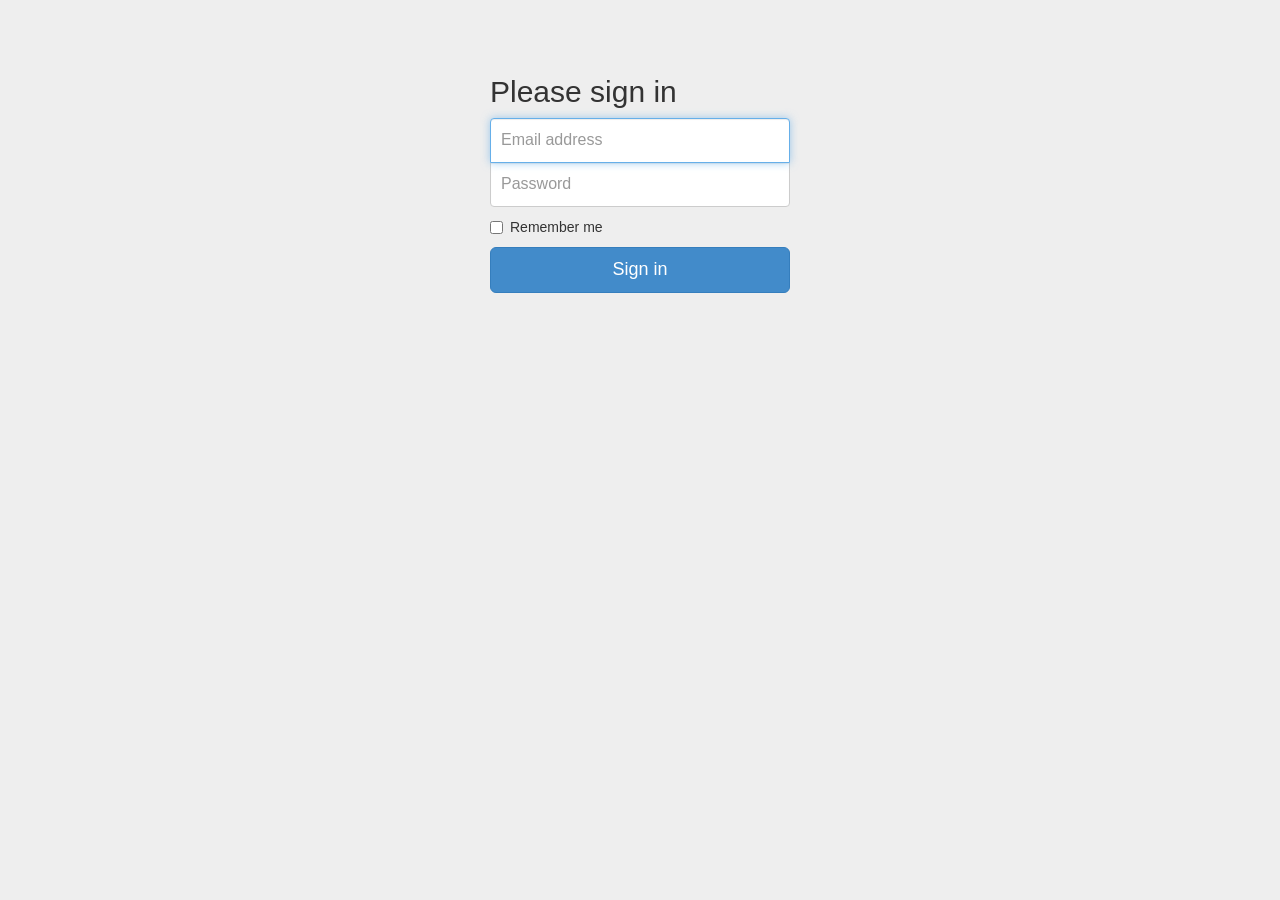
<file: app/bower_components/bootstrap/examples/signin/index.html>
<!DOCTYPE html>
<html lang="en">
  <head>
    <meta charset="utf-8">
    <meta name="viewport" content="width=device-width, initial-scale=1.0">
    <meta name="description" content="">
    <meta name="author" content="">
    <link rel="shortcut icon" href="../../assets/ico/favicon.png">

    <title>Signin Template for Bootstrap</title>

    <!-- Bootstrap core CSS -->
    <link href="../../dist/css/bootstrap.css" rel="stylesheet">

    <!-- Custom styles for this template -->
    <link href="signin.css" rel="stylesheet">

    <!-- HTML5 shim and Respond.js IE8 support of HTML5 elements and media queries -->
    <!--[if lt IE 9]>
      <script src="../../assets/js/html5shiv.js"></script>
      <script src="../../assets/js/respond.min.js"></script>
    <![endif]-->
  </head>

  <body>

    <div class="container">

      <form class="form-signin">
        <h2 class="form-signin-heading">Please sign in</h2>
        <input type="text" class="form-control" placeholder="Email address" autofocus>
        <input type="password" class="form-control" placeholder="Password">
        <label class="checkbox">
          <input type="checkbox" value="remember-me"> Remember me
        </label>
        <button class="btn btn-lg btn-primary btn-block" type="submit">Sign in</button>
      </form>

    </div> <!-- /container -->


    <!-- Bootstrap core JavaScript
    ================================================== -->
    <!-- Placed at the end of the document so the pages load faster -->
  </body>
</html>
</file>
<file: app/bower_components/es5-shim/tests/lib/jasmine.css>
body {
  font-family: "Helvetica Neue Light", "Lucida Grande", "Calibri", "Arial", sans-serif;
}


.jasmine_reporter a:visited, .jasmine_reporter a {
  color: #303; 
}

.jasmine_reporter a:hover, .jasmine_reporter a:active {
  color: blue; 
}

.run_spec {
  float:right;
  padding-right: 5px;
  font-size: .8em;
  text-decoration: none;
}

.jasmine_reporter {
  margin: 0 5px;
}

.banner {
  color: #303;
  background-color: #fef;
  padding: 5px;
}

.logo {
  float: left;
  font-size: 1.1em;
  padding-left: 5px;
}

.logo .version {
  font-size: .6em;
  padding-left: 1em;
}

.runner.running {
  background-color: yellow;
}


.options {
  text-align: right;
  font-size: .8em;
}




.suite {
  border: 1px outset gray;
  margin: 5px 0;
  padding-left: 1em;
}

.suite .suite {
  margin: 5px; 
}

.suite.passed {
  background-color: #dfd;
}

.suite.failed {
  background-color: #fdd;
}

.spec {
  margin: 5px;
  padding-left: 1em;
  clear: both;
}

.spec.failed, .spec.passed, .spec.skipped {
  padding-bottom: 5px;
  border: 1px solid gray;
}

.spec.failed {
  background-color: #fbb;
  border-color: red;
}

.spec.passed {
  background-color: #bfb;
  border-color: green;
}

.spec.skipped {
  background-color: #bbb;
}

.messages {
  border-left: 1px dashed gray;
  padding-left: 1em;
  padding-right: 1em;
}

.passed {
  background-color: #cfc;
  display: none;
}

.failed {
  background-color: #fbb;
}

.skipped {
  color: #777;
  background-color: #eee;
  display: none;
}


/*.resultMessage {*/
  /*white-space: pre;*/
/*}*/

.resultMessage span.result {
  display: block;
  line-height: 2em;
  color: black;
}

.resultMessage .mismatch {
  color: black;
}

.stackTrace {
  white-space: pre;
  font-size: .8em;
  margin-left: 10px;
  max-height: 5em;
  overflow: auto;
  border: 1px inset red;
  padding: 1em;
  background: #eef;
}

.finished-at {
  padding-left: 1em;
  font-size: .6em;
}

.show-passed .passed,
.show-skipped .skipped {
  display: block;
}


#jasmine_content {
  position:fixed;
  right: 100%;
}

.runner {
  border: 1px solid gray;
  display: block;
  margin: 5px 0;
  padding: 2px 0 2px 10px;
}
</file>
<file: app/bower_components/bootstrap/examples/grid/grid.css>
.container {
  padding-left: 15px;
  padding-right: 15px;
}

h4 {
  margin-top: 25px;
}
.row {
  margin-bottom: 20px;
}
.row .row {
  margin-top: 10px;
  margin-bottom: 0;
}
[class*="col-"] {
  padding-top: 15px;
  padding-bottom: 15px;
  background-color: #eee;
  border: 1px solid #ddd;
  background-color: rgba(86,61,124,.15);
  border: 1px solid rgba(86,61,124,.2);
}

hr {
  margin-top: 40px;
  margin-bottom: 40px;
}
</file>
<file: app/bower_components/bootstrap/examples/jumbotron-narrow/jumbotron-narrow.css>
/* Space out content a bit */
body {
  padding-top: 20px;
  padding-bottom: 20px;
}

/* Everything but the jumbotron gets side spacing for mobile first views */
.header,
.marketing,
.footer {
  padding-left: 15px;
  padding-right: 15px;
}

/* Custom page header */
.header {
  border-bottom: 1px solid #e5e5e5;
}
/* Make the masthead heading the same height as the navigation */
.header h3 {
  margin-top: 0;
  margin-bottom: 0;
  line-height: 40px;
  padding-bottom: 19px;
}

/* Custom page footer */
.footer {
  padding-top: 19px;
  color: #777;
  border-top: 1px solid #e5e5e5;
}

/* Customize container */
@media (min-width: 768px) {
  .container {
    max-width: 730px;
  }
}
.container-narrow > hr {
  margin: 30px 0;
}

/* Main marketing message and sign up button */
.jumbotron {
  text-align: center;
  border-bottom: 1px solid #e5e5e5;
}
.jumbotron .btn {
  font-size: 21px;
  padding: 14px 24px;
}

/* Supporting marketing content */
.marketing {
  margin: 40px 0;
}
.marketing p + h4 {
  margin-top: 28px;
}

/* Responsive: Portrait tablets and up */
@media screen and (min-width: 768px) {
  /* Remove the padding we set earlier */
  .header,
  .marketing,
  .footer {
    padding-left: 0;
    padding-right: 0;
  }
  /* Space out the masthead */
  .header {
    margin-bottom: 30px;
  }
  /* Remove the bottom border on the jumbotron for visual effect */
  .jumbotron {
    border-bottom: 0;
  }
}
</file>
<file: app/bower_components/bootstrap/examples/jumbotron/jumbotron.css>
/* Move down content because we have a fixed navbar that is 50px tall */
body {
  padding-top: 50px;
  padding-bottom: 20px;
}
</file>
<file: app/bower_components/bootstrap/examples/justified-nav/justified-nav.css>
body {
  padding-top: 20px;
}

.footer {
  border-top: 1px solid #eee;
  margin-top: 40px;
  padding-top: 40px;
  padding-bottom: 40px;
}

/* Main marketing message and sign up button */
.jumbotron {
  text-align: center;
  background-color: transparent;
}
.jumbotron .btn {
  font-size: 21px;
  padding: 14px 24px;
}

/* Customize the nav-justified links to be fill the entire space of the .navbar */

.nav-justified {
  background-color: #eee;
  border-radius: 5px;
  border: 1px solid #ccc;
}
.nav-justified > li > a {
  padding-top: 15px;
  padding-bottom: 15px;
  color: #777;
  font-weight: bold;
  text-align: center;
  border-bottom: 1px solid #d5d5d5;
  background-color: #e5e5e5; /* Old browsers */
  background-repeat: repeat-x; /* Repeat the gradient */
  background-image: -moz-linear-gradient(top, #f5f5f5 0%, #e5e5e5 100%); /* FF3.6+ */
  background-image: -webkit-gradient(linear, left top, left bottom, color-stop(0%,#f5f5f5), color-stop(100%,#e5e5e5)); /* Chrome,Safari4+ */
  background-image: -webkit-linear-gradient(top, #f5f5f5 0%,#e5e5e5 100%); /* Chrome 10+,Safari 5.1+ */
  background-image: -ms-linear-gradient(top, #f5f5f5 0%,#e5e5e5 100%); /* IE10+ */
  background-image: -o-linear-gradient(top, #f5f5f5 0%,#e5e5e5 100%); /* Opera 11.10+ */
  filter: progid:DXImageTransform.Microsoft.gradient( startColorstr='#f5f5f5', endColorstr='#e5e5e5',GradientType=0 ); /* IE6-9 */
  background-image: linear-gradient(top, #f5f5f5 0%,#e5e5e5 100%); /* W3C */
}
.nav-justified > .active > a,
.nav-justified > .active > a:hover,
.nav-justified > .active > a:focus {
  background-color: #ddd;
  background-image: none;
  box-shadow: inset 0 3px 7px rgba(0,0,0,.15);
}
.nav-justified > li:first-child > a {
  border-radius: 5px 5px 0 0;
}
.nav-justified > li:last-child > a {
  border-bottom: 0;
  border-radius: 0 0 5px 5px;
}

@media (min-width: 768px) {
  .nav-justified {
    max-height: 52px;
  }
  .nav-justified > li > a {
    border-left: 1px solid #fff;
    border-right: 1px solid #d5d5d5;
  }
  .nav-justified > li:first-child > a {
    border-left: 0;
    border-radius: 5px 0 0 5px;
  }
  .nav-justified > li:last-child > a {
    border-radius: 0 5px 5px 0;
    border-right: 0;
  }
}

/* Responsive: Portrait tablets and up */
@media screen and (min-width: 768px) {
  /* Remove the padding we set earlier */
  .masthead,
  .marketing,
  .footer {
    padding-left: 0;
    padding-right: 0;
  }
}
</file>
<file: app/bower_components/bootstrap/examples/navbar-fixed-top/navbar-fixed-top.css>
body {
  min-height: 2000px;
  padding-top: 70px;
}
</file>
<file: app/bower_components/bootstrap/examples/navbar-static-top/navbar-static-top.css>
body {
  min-height: 2000px;
}

.navbar-static-top {
  margin-bottom: 19px;
}
</file>
<file: app/bower_components/bootstrap/examples/navbar/navbar.css>
body {
padding: 30px;
}

.navbar {
margin-bottom: 30px;
}
</file>
<file: app/bower_components/bootstrap/examples/non-responsive/non-responsive.css>
/* Template-specific stuff
 *
 * Customizations just for the template—these are not necessary for anything
 * with disabling the responsiveness.
 */

/* Account for fixed navbar */
body {
  padding-top: 70px;
  padding-bottom: 30px;
}

/* Finesse the page header spacing */
.page-header {
  margin-bottom: 30px;
}
.page-header .lead {
  margin-bottom: 10px;
}


/* Non-responsive overrides
 *
 * Utilitze the following CSS to disable the responsive-ness of the container,
 * grid system, and navbar.
 */

/* Reset the container */
.container {
  max-width: none !important;
  width: 970px;
}

/* Demonstrate the grids */
.col-xs-4 {
  padding-top: 15px;
  padding-bottom: 15px;
  background-color: #eee;
  border: 1px solid #ddd;
  background-color: rgba(86,61,124,.15);
  border: 1px solid rgba(86,61,124,.2);
}

.container .navbar-header,
.container .navbar-collapse {
  margin-right: 0;
  margin-left: 0;
}

/* Always float the navbar header */
.navbar-header {
  float: left;
}

/* Undo the collapsing navbar */
.navbar-collapse {
  display: block !important;
  height: auto !important;
  padding-bottom: 0;
  overflow: visible !important;
}

.navbar-toggle {
  display: none;
}

.navbar-brand {
  margin-left: -15px;
}

/* Always apply the floated nav */
.navbar-nav {
  float: left;
  margin: 0;
}
.navbar-nav > li {
  float: left;
}
.navbar-nav > li > a {
  padding: 15px;
}

/* Redeclare since we override the float above */
.navbar-nav.navbar-right {
  float: right;
}

/* Undo custom dropdowns */
.navbar .open .dropdown-menu {
  position: absolute;
  float: left;
  background-color: #fff;
  border: 1px solid #cccccc;
  border: 1px solid rgba(0, 0, 0, 0.15);
  border-width: 0 1px 1px;
  border-radius: 0 0 4px 4px;
  -webkit-box-shadow: 0 6px 12px rgba(0, 0, 0, 0.175);
          box-shadow: 0 6px 12px rgba(0, 0, 0, 0.175);
}
.navbar .open .dropdown-menu > li > a {
  color: #333;
}
.navbar .open .dropdown-menu > li > a:hover,
.navbar .open .dropdown-menu > li > a:focus,
.navbar .open .dropdown-menu > .active > a,
.navbar .open .dropdown-menu > .active > a:hover,
.navbar .open .dropdown-menu > .active > a:focus {
  color: #fff !important;
  background-color: #428bca !important;
}
.navbar .open .dropdown-menu > .disabled > a,
.navbar .open .dropdown-menu > .disabled > a:hover,
.navbar .open .dropdown-menu > .disabled > a:focus {
  color: #999 !important;
  background-color: transparent !important;
}
</file>
<file: app/bower_components/bootstrap/examples/offcanvas/offcanvas.css>
/*
 * Style twaks
 * --------------------------------------------------
 */
body {
  padding-top: 70px;
}
footer {
  padding-left: 15px;
  padding-right: 15px;
}

/*
 * Off Canvas
 * --------------------------------------------------
 */
@media screen and (max-width: 768px) {
  .row-offcanvas {
    position: relative;
    -webkit-transition: all 0.25s ease-out;
    -moz-transition: all 0.25s ease-out;
    transition: all 0.25s ease-out;
  }

  .row-offcanvas-right
  .sidebar-offcanvas {
    right: -50%; /* 6 columns */
  }

  .row-offcanvas-left
  .sidebar-offcanvas {
    left: -50%; /* 6 columns */
  }

  .row-offcanvas-right.active {
    right: 50%; /* 6 columns */
  }

  .row-offcanvas-left.active {
    left: 50%; /* 6 columns */
  }

  .sidebar-offcanvas {
    position: absolute;
    top: 0;
    width: 50%; /* 6 columns */
  }
}
</file>
<file: app/bower_components/bootstrap/examples/signin/signin.css>
body {
  padding-top: 40px;
  padding-bottom: 40px;
  background-color: #eee;
}

.form-signin {
  max-width: 330px;
  padding: 15px;
  margin: 0 auto;
}
.form-signin .form-signin-heading,
.form-signin .checkbox {
  margin-bottom: 10px;
}
.form-signin .checkbox {
  font-weight: normal;
}
.form-signin .form-control {
  position: relative;
  font-size: 16px;
  height: auto;
  padding: 10px;
  -webkit-box-sizing: border-box;
     -moz-box-sizing: border-box;
          box-sizing: border-box;
}
.form-signin .form-control:focus {
  z-index: 2;
}
.form-signin input[type="text"] {
  margin-bottom: -1px;
  border-bottom-left-radius: 0;
  border-bottom-right-radius: 0;
}
.form-signin input[type="password"] {
  margin-bottom: 10px;
  border-top-left-radius: 0;
  border-top-right-radius: 0;
}
</file>
